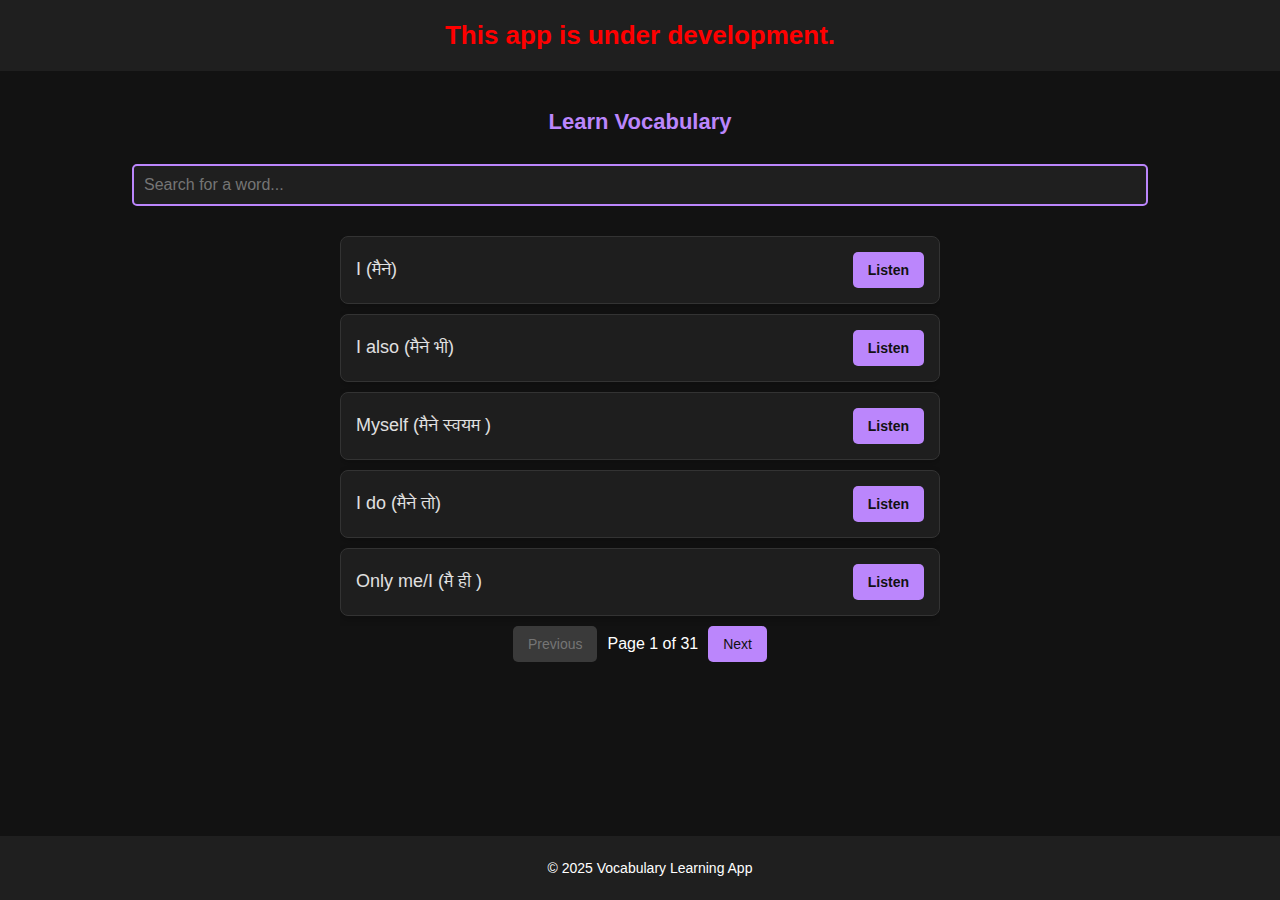
<file: index.html>
<!DOCTYPE html>
<html lang="en">
<head>
  <!-- Google tag (gtag.js) -->
<script async src="https://www.googletagmanager.com/gtag/js?id=G-SCM8VEN3BL"></script>
<script>
  window.dataLayer = window.dataLayer || [];
  function gtag(){dataLayer.push(arguments);}
  gtag('js', new Date());

  gtag('config', 'G-SCM8VEN3BL');
</script>
  <meta charset="UTF-8">
  <meta name="viewport" content="width=device-width, initial-scale=1.0">
  <title>Vocabulary Learning App</title>
  <link rel="stylesheet" href="style.css">
</head>
<body>
  <header>
    <h1>This app is under development.</h1>
  </header>

  <main>
    <section id="vocab-section">
      <h2>Learn Vocabulary</h2>
      <input
        type="text"
        id="search-bar"
        placeholder="Search for a word..."
        oninput="searchWord(this.value)"
      />
      <div id="vocab-list"></div>
      <div id="pagination">
        <button id="prev-btn">Previous</button>
        <span id="page-info"></span>
        <button id="next-btn">Next</button>
      </div>
    </section>
  </main>

  <footer>
    <p>&copy; 2025 Vocabulary Learning App</p>
  </footer>

  <script src="script.js"></script>
</body>
</html>
</file>
<file: style.css>
/* General Styles */
body {
  font-family: 'Roboto', Arial, sans-serif;
  margin: 0;
  padding: 0;
  text-align: center;
  background-color: #121212;
  color: #ffffff;
  min-height: 100vh;
  display: flex;
  flex-direction: column;
}

/* Header */
header {
  background-color: #1f1f1f;
  color: red;
  padding: 20px;
}

header h1 {
  margin: 0;
  font-size: 26px;
}

/* Main Content */
main {
  padding: 20px;
  flex: 1; /* Ensures the main content takes available space */
}

/* Vocabulary Section */
#vocab-section h2 {
  font-size: 22px;
  color: #bb86fc;
}

#search-bar {
  width: 80%;
  padding: 10px;
  margin: 10px 0;
  border: 2px solid #bb86fc;
  border-radius: 5px;
  background-color: #1f1f1f;
  color: #ffffff;
  font-size: 16px;
}

#vocab-list {
  margin: 20px auto;
  max-width: 600px;
  overflow-y: auto; /* Allow vertical scroll if content exceeds height */
  max-height: 400px; /* Limit the height for better UI */
}

.vocab-item {
  display: flex;
  justify-content: space-between;
  align-items: center;
  padding: 15px;
  border: 1px solid #333333;
  border-radius: 8px;
  margin-bottom: 10px;
  background-color: #1e1e1e;
  box-shadow: 0 4px 8px rgba(0, 0, 0, 0.2);
}

.vocab-item span {
  font-size: 18px;
  font-weight: 500;
  color: #e0e0e0;
}

.listen-btn {
  background-color: #bb86fc;
  color: #121212;
  border: none;
  padding: 10px 15px;
  border-radius: 5px;
  cursor: pointer;
  font-size: 14px;
  font-weight: bold;
}

.listen-btn:hover {
  background-color: #3700b3;
  color: #ffffff;
}

/* Pagination */
#pagination {
  margin: 20px auto;
  display: flex;
  justify-content: center;
  align-items: center;
  gap: 10px;
  position: relative; /* Keeps it within the layout */
  bottom: 20px; /* Adds spacing above footer */
}

#pagination button {
  background-color: #bb86fc;
  color: #121212;
  border: none;
  padding: 10px 15px;
  border-radius: 5px;
  cursor: pointer;
  font-size: 14px;
}

#pagination button:disabled {
  background-color: #3a3a3a;
  color: #757575;
  cursor: not-allowed;
}

/* Footer */
footer {
  background-color: #1f1f1f;
  color: #ffffff;
  padding: 10px;
  font-size: 14px;
  z-index: 1000; /* Ensures footer stays above content */
  position: relative; /* Allows it to adapt dynamically */
  width: 100%;
}

/* Smooth Scroll */
html {
  scroll-behavior: smooth;
}
</file>
